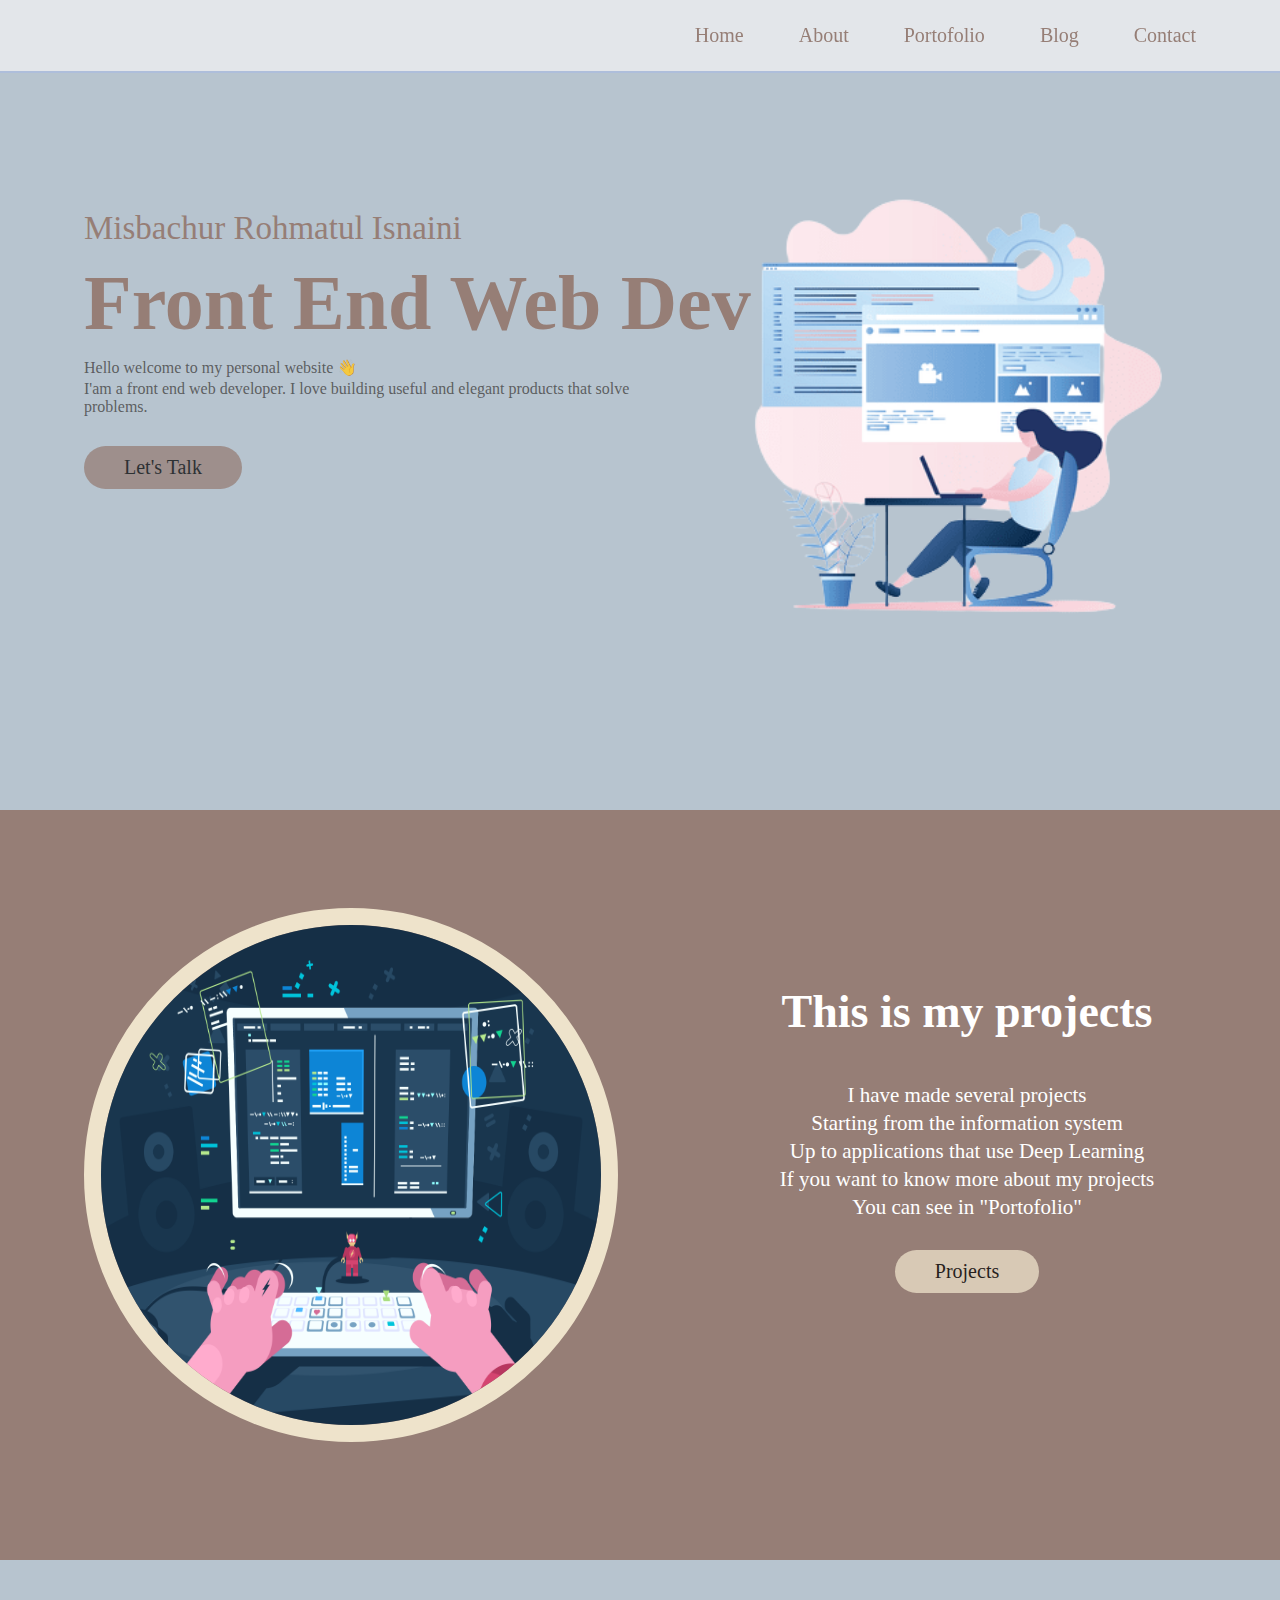
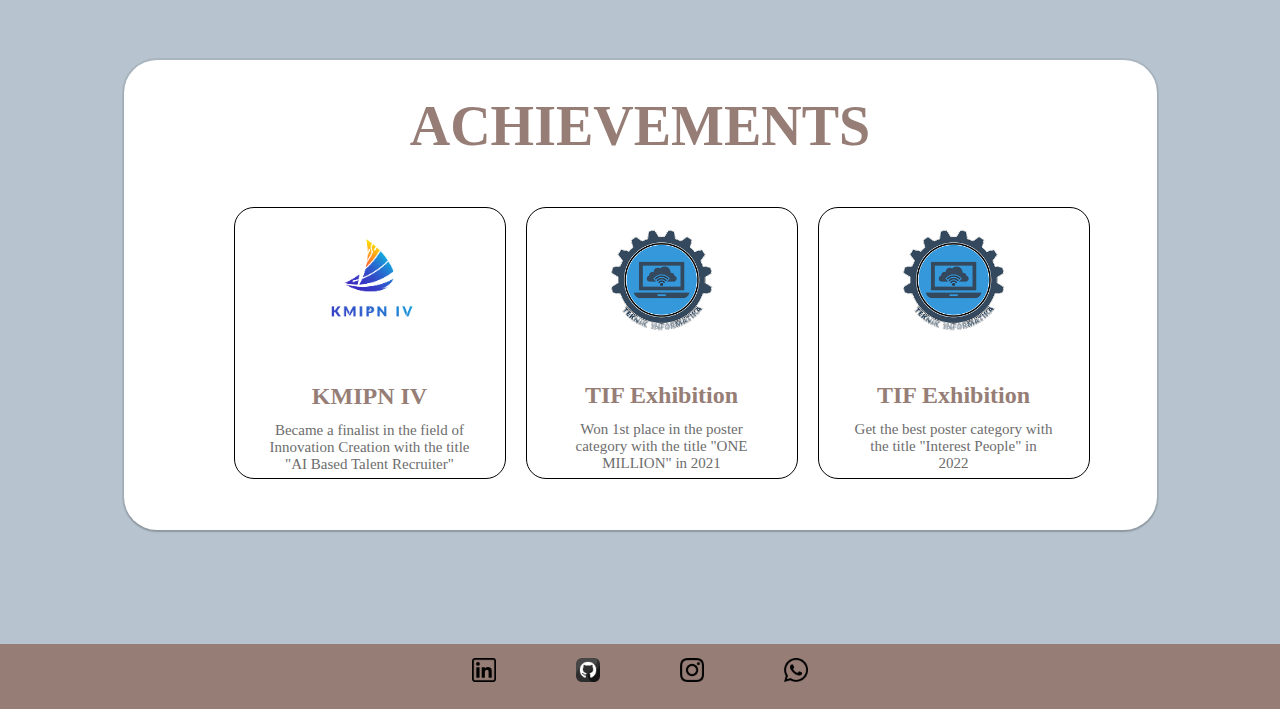
<file: index.html>
<!DOCTYPE html>
<html lang="en">

<head>
    <meta charset="UTF-8">
    <meta http-equiv="X-UA-Compatible" content="IE=edge">
    <meta name="viewport" content="width=device-width, initial-scale=1.0">
    <link rel="stylesheet" href="style.css">
    <title>Home</title>
</head>

<body>
    <header>
        <div class="container">
            <div class="header-right">
                <ul>
                    <li><a href="index.html">Home</a></li>
                    <li><a href="about.html">About</a></li>
                    <li><a href="portofolio.html">Portofolio</a></li>
                    <li><a href="blog.html">Blog</a></li>
                    <li><a href="contact.html">Contact</a>
                    </li>
                </ul>
            </div>
        </div>
    </header>
    
    <div class="intro" >
        <div class="container">
            <h2>Misbachur Rohmatul Isnaini</h2>
            <h1>Front End Web Dev</h1>
            <p>Hello welcome to my personal website 👋</p>
            <p>I'am a front end web developer. I love building useful and elegant products that solve problems.</p>
            <div class="btn-intro">
                <a href="contact.html" style="text-decoration: none; color: black;">Let's Talk</a>
            </div>
            <img src="assets/coding2-removebg-preview.png">
        </div>
    </div>

    <div class="profile" id="profile">
        <div class="container">
            <div class="contents-profile">
                <img class="pict-profile" src="assets/project.png" width="500">
                <div class="info-cv">
                    <h2>This is my projects</h2>
                    <p>I have made several projects</p>
                    <p>Starting from the information system</p>
                    <p>Up to applications that use Deep Learning</p>
                    <p>If you want to know more about my projects</p>
                    <p>You can see in "Portofolio"</p>
                    <div class="btn-cv">
                        <a href="about.html"style="text-decoration: none; color: black;">Projects</a>
                    </div>
                </div>
            </div>
        </div>
    </div>
    <div class="main">
        <div class="container">
            <div class="main-wrapper">
                <h1>ACHIEVEMENTS</h1>
                <div class="skills">
                    <div class="skill">
                        <div class="def-skill1">
                        <img src="assets/Logo_KMIPN IV_Color_gram+type_A.png" width="50%">
                        <h2>KMIPN IV</h2>
                        <p>Became a finalist in the field of Innovation Creation with the title "AI Based Talent Recruiter"</p>
                        </div>
                    </div>
                    <div class="skill">
                        <div class="def-skill2">
                        <img src="assets/tif-removebg-preview.png" width="50%">
                        <h2>TIF Exhibition</h2>
                        <p>Won 1st place in the poster category with the title "ONE MILLION" in 2021</p>
                        </div>
                    </div>
                    <div class="skill">
                        <div class="def-skill3">
                        <img src="assets/tif-removebg-preview.png" width="50%">
                        <h2>TIF Exhibition</h2>
                        <p>Get the best poster category with the title "Interest People" in 2022</p>
                        </div>
                    </div>
                </div>
            </div>
            </div>
            </div>
    
    <footer>
        <div class="container">
            <div class="sosmed" >
                <a href="https://www.linkedin.com/in/misbachur-rohmatul-isnaini-2159431b6/">
                    <img src="assets/linkedin.png" >
                </a>
                <a href="https://github.com/Misbachurisnaini">
                    <img src="assets/github.png" >
                </a>
                <a href="https://instagram.com/anindrx_">
                    <img src="assets/instagram.png">
                </a>
                <a href="https:/wa.me/082333848787">
                    <img src="assets/whatsapp.png" >
                </a>
            </div>
        </div>
    </footer>
    </body>
</html>
</file>
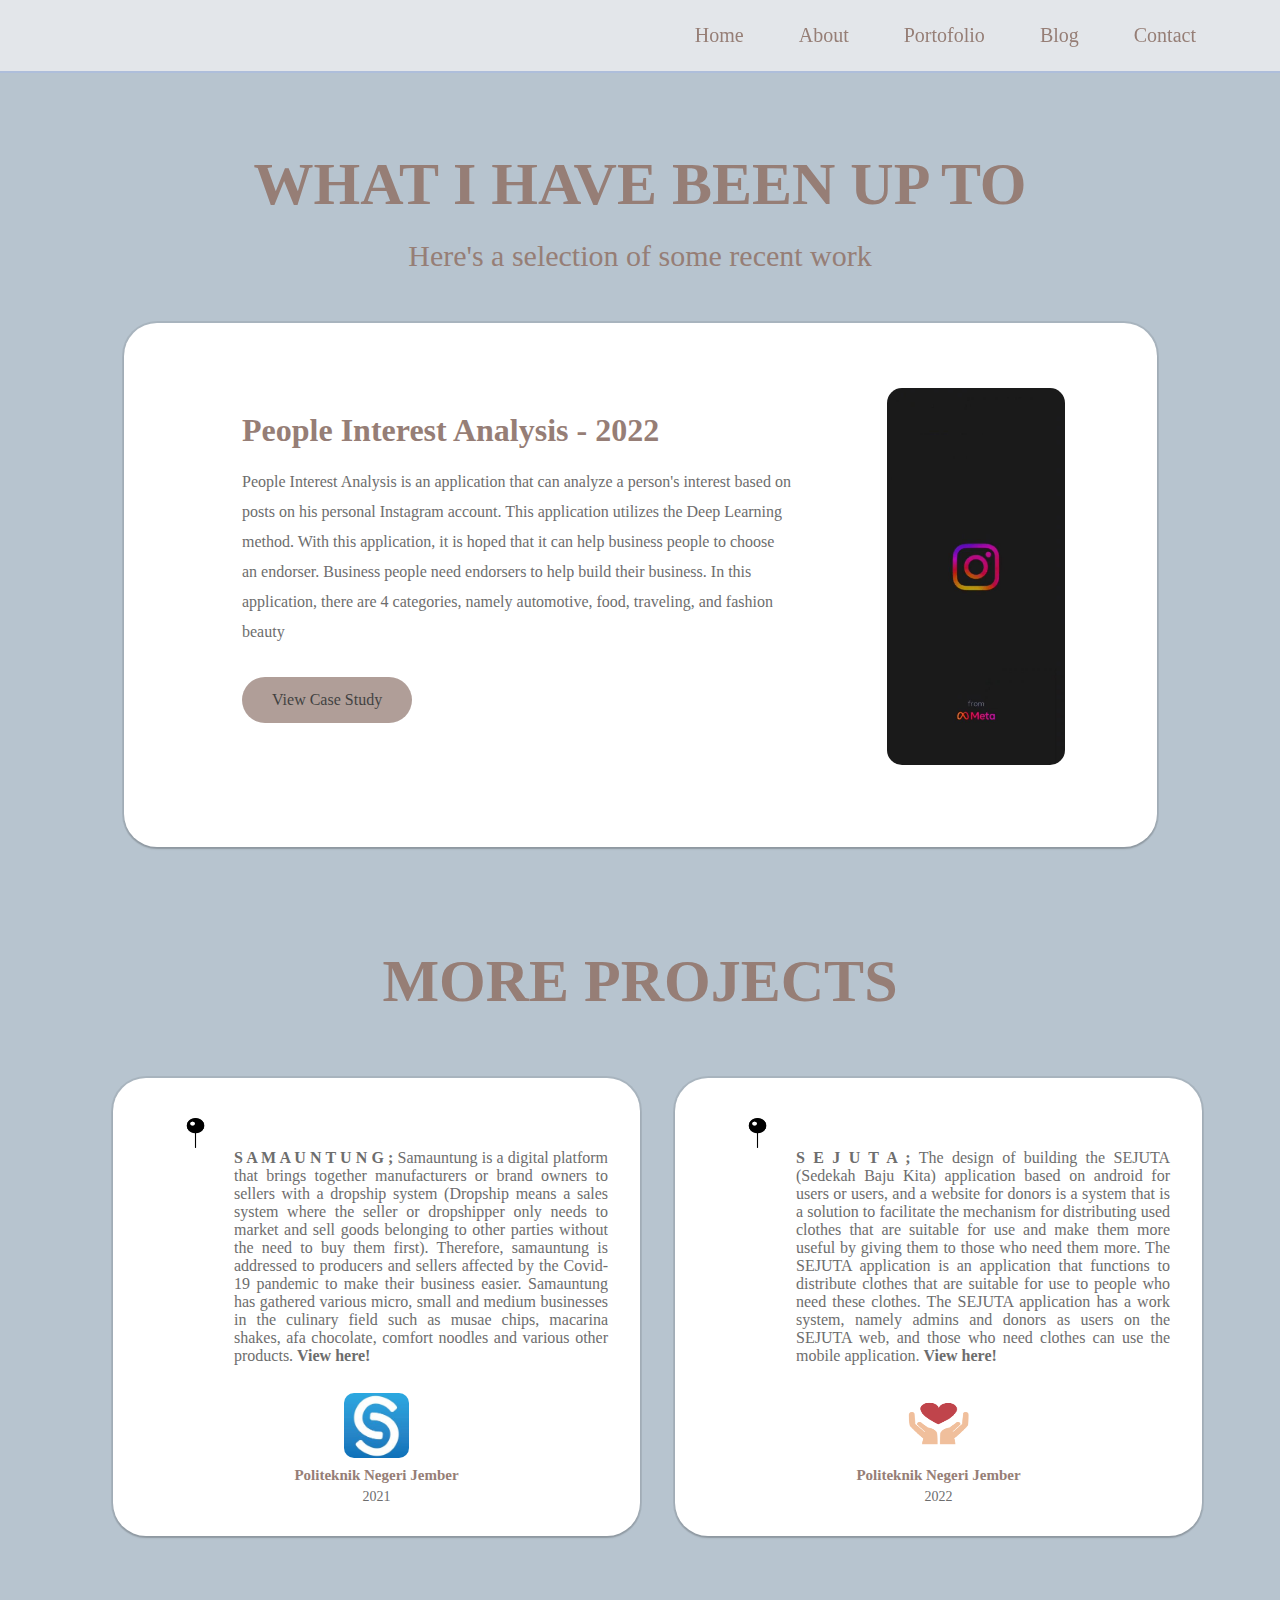
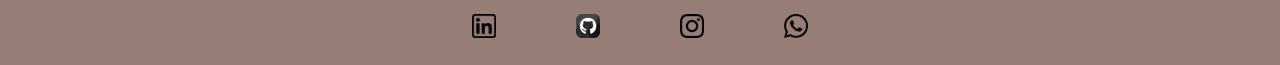
<file: about.html>
<!DOCTYPE html>
<html lang="en">

<head>
    <meta charset="UTF-8">
    <meta http-equiv="X-UA-Compatible" content="IE=edge">
    <meta name="viewport" content="width=device-width, initial-scale=1.0">
    <link rel="stylesheet" href="style.css">
    <title>About</title>
</head>

<body>
    <header>
        <div class="container">
            <div class="header-right">
                <ul>
                    <li><a href="index.html">Home</a></li>
                    <li><a href="about.html">About</a></li>
                    <li><a href="portofolio.html">Portofolio</a></li>
                    <li><a href="blog.html">Blog</a></li>
                    <li><a href="contact.html">Contact</a>
                    </li>
                </ul>
            </div>
        </div>
    </header>
    <h1 class="section1" id="section1">WHAT I HAVE BEEN UP TO</h1>
    <p class="section2">Here's a selection of some recent work</p>
    <div class="project-result" > 
        <div class="detail-web">
            <h1>People Interest Analysis - 2022</h1>
            <p>
                People Interest Analysis is an application that can analyze a person's interest based on 
                posts on his personal Instagram account. This application utilizes the Deep Learning method. 
                With this application, it is hoped that it can help business people to choose an endorser. 
                Business people need endorsers to help build their business. In this application, there are 4 
                categories, namely automotive, food, traveling, and fashion beauty
            </p>
            <div class="btn-web">
                <a href="https://youtu.be/K4neUkJKgEw" style="text-decoration: none; color: black;">View Case Study</a>
            </div>
        </div>
        <div class="pict-web">
            <img src="assets/ig.jpg" width="100%" style="border-radius: 15px;">
        </div>
    </div>
    <h1 class="section3">MORE PROJECTS</h1>
    <div class="more-project">
        <img class="pin" src="assets/pin.png" >
        <div class="project">
            <p class="text-project">
                <b>S A M A U N T U N G ;</b> Samauntung is a digital platform that brings together manufacturers or brand owners to 
                sellers with a dropship system (Dropship means a sales system where the seller or dropshipper only needs to market and sell goods belonging to 
                other parties without the need to buy them first). Therefore, samauntung is addressed to producers and sellers affected by the Covid-19 pandemic 
                to make their business easier. Samauntung has gathered various micro, small and medium businesses in the culinary field such as musae chips, macarina shakes, 
                afa chocolate, comfort noodles and various other products. <b><a href="https://youtu.be/qtjE5rK4ohI" style="text-decoration: none; color: #6d6d6d;">View here!</a></p></b>
            <div class="profile-project">
                <img src="assets/samauntung.jpg" style="border-radius: 10px;" >
                <h2>Politeknik Negeri Jember</h2>
                <p>2021</p>
            </div>
        </div>
        <img class="pin" src="assets/pin.png" >
        <div class="project">
            <p class="text-project">
                <b>S E J U T A ;</b> The design of building the SEJUTA (Sedekah Baju Kita) application based on android for users 
                or users, and a website for donors is a system that is a solution to facilitate the mechanism for distributing used 
                clothes that are suitable for use and make them more useful by giving them to those who need them more. 
                The SEJUTA application is an application that functions to distribute clothes that are suitable for use to 
                people who need these clothes. The SEJUTA application has a work system, namely admins and donors as users on the SEJUTA web, 
                and those who need clothes can use the mobile application. <b><a href="https://youtu.be/dmxP0KQ30hU" style="text-decoration: none; color: #6d6d6d;">View here!</a></p></b>
            </p>
            <div class="profile-project">
                <img src="assets/sejutalogo.png" >
                <h2>Politeknik Negeri Jember</h2>
                <p>2022</p>
            </div>  
        </div>
    </div>
    <footer>
        <div class="container">
            <div class="sosmed" >
                <a href="https://www.linkedin.com/in/misbachur-rohmatul-isnaini-2159431b6/">
                    <img src="assets/linkedin.png" >
                </a>
                <a href="https://github.com/Misbachurisnaini">
                    <img src="assets/github.png" >
                </a>
                <a href="https://instagram.com/anindrx_">
                    <img src="assets/instagram.png">
                </a>
                <a href="https:/wa.me/082333848787">
                    <img src="assets/whatsapp.png" >
                </a>
            </div>
        </div>
    </footer>
    </body>
    </html>
</file>
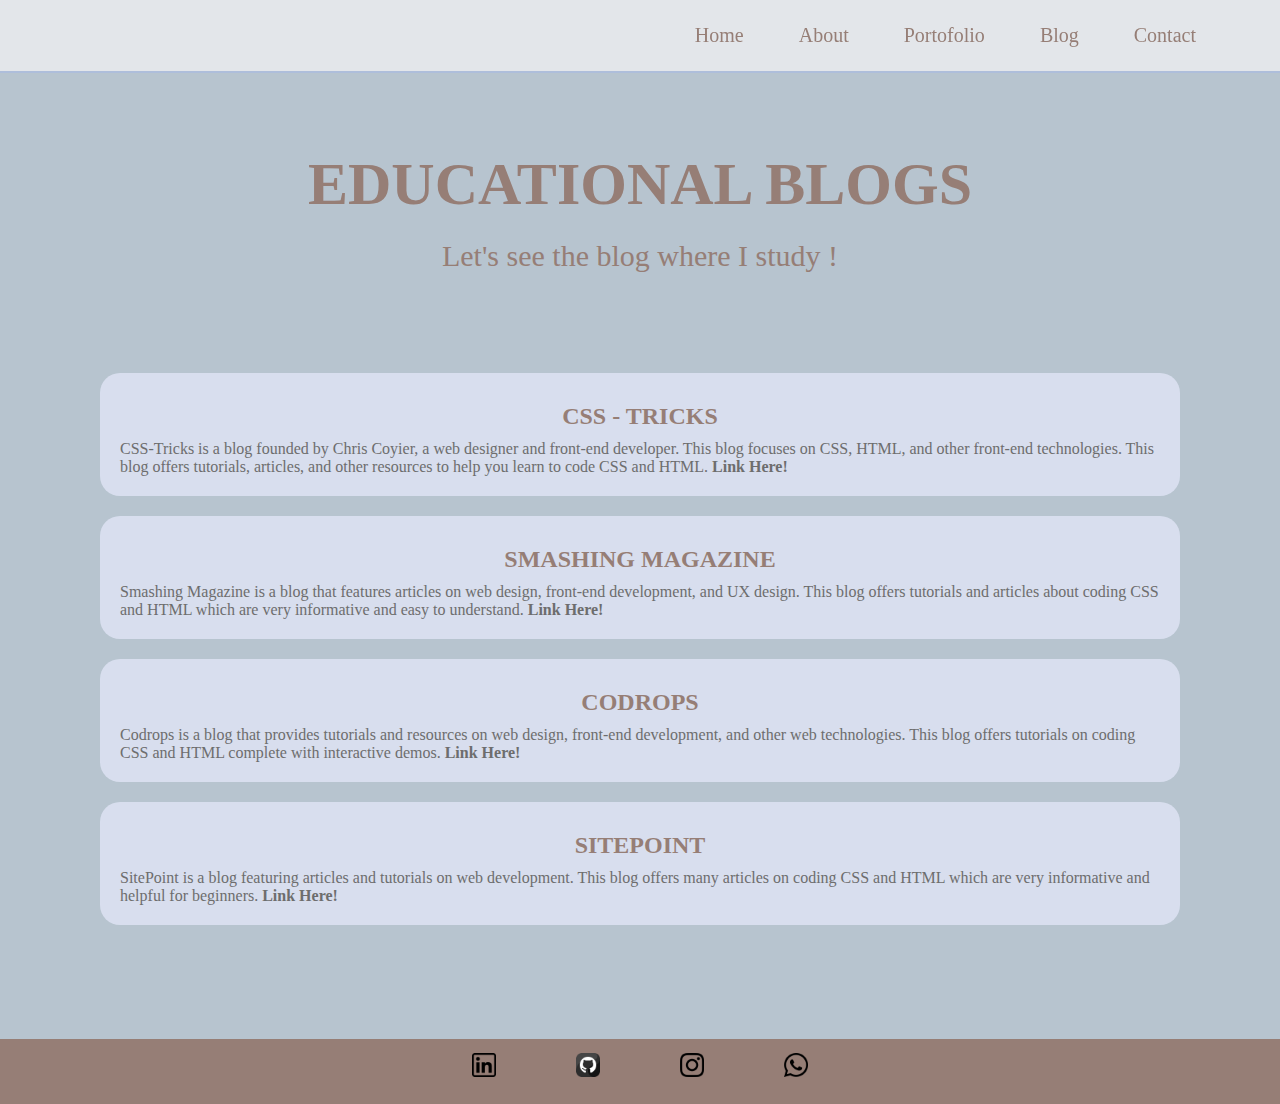
<file: blog.html>
<!DOCTYPE html>
<html lang="en">

<head>
    <meta charset="UTF-8">
    <meta http-equiv="X-UA-Compatible" content="IE=edge">
    <meta name="viewport" content="width=device-width, initial-scale=1.0">
    <link rel="stylesheet" href="style.css">
    <title>Contact</title>
</head>

<body>
    <header>
        <div class="container">
            <div class="header-right">
                <ul>
                    <li><a href="index.html">Home</a></li>
                    <li><a href="about.html">About</a></li>
                    <li><a href="portofolio.html">Portofolio</a></li>
                    <li><a href="blog.html">Blog</a></li>
                    <li><a href="contact.html">Contact</a>
                    </li>
                </ul>
            </div>
        </div>
    </header>

    <h1 class="section1" id="section1">EDUCATIONAL BLOGS</h1>
    <p class="section2">Let's see the blog where I study ! </p>
    <main>
		<article>
			<h2>CSS - TRICKS</h2>
			<p>CSS-Tricks is a blog founded by Chris Coyier, a web designer and front-end developer. This blog focuses on CSS, HTML, and other front-end technologies. This blog offers tutorials, articles, and other resources to help you learn to code CSS and HTML.</p>
            <b><p><a href="https://css-tricks.com/" style="text-decoration: none; color: #6D6D6D;" >Link Here!</a></p></b>
        </article>

		<article>
			<h2>SMASHING MAGAZINE</h2>
			<p>Smashing Magazine is a blog that features articles on web design, front-end development, and UX design. This blog offers tutorials and articles about coding CSS and HTML which are very informative and easy to understand.</p>
            <b><p><a href="https://www.smashingmagazine.com/" style="text-decoration: none; color: #6D6D6D;" >Link Here!</a></p></b>
        </article>

        <article>
            <h2>CODROPS</h2>
            <p>Codrops is a blog that provides tutorials and resources on web design, front-end development, and other web technologies. This blog offers tutorials on coding CSS and HTML complete with interactive demos.</p>
            <b><p><a href="https://tympanus.net/codrops/" style="text-decoration: none; color: #6D6D6D;" >Link Here!</a></p></b>
        </article>

        <article>
            <h2>SITEPOINT</h2>
            <p>SitePoint is a blog featuring articles and tutorials on web development. This blog offers many articles on coding CSS and HTML which are very informative and helpful for beginners.</p>
            <b><p><a href="https://www.sitepoint.com/" style="text-decoration: none; color: #6D6D6D;" >Link Here!</a></p></b>
        </article>
	</main>

    <footer>
        <div class="container">
            <div class="sosmed" >
                <a href="https://www.linkedin.com/in/misbachur-rohmatul-isnaini-2159431b6/">
                    <img src="assets/linkedin.png" >
                </a>
                <a href="https://github.com/Misbachurisnaini">
                    <img src="assets/github.png" >
                </a>
                <a href="https://instagram.com/anindrx_">
                    <img src="assets/instagram.png">
                </a>
                <a href="https:/wa.me/082333848787">
                    <img src="assets/whatsapp.png" >
                </a>
            </div>
        </div>
    </footer>
    </body>
</html>
</file>
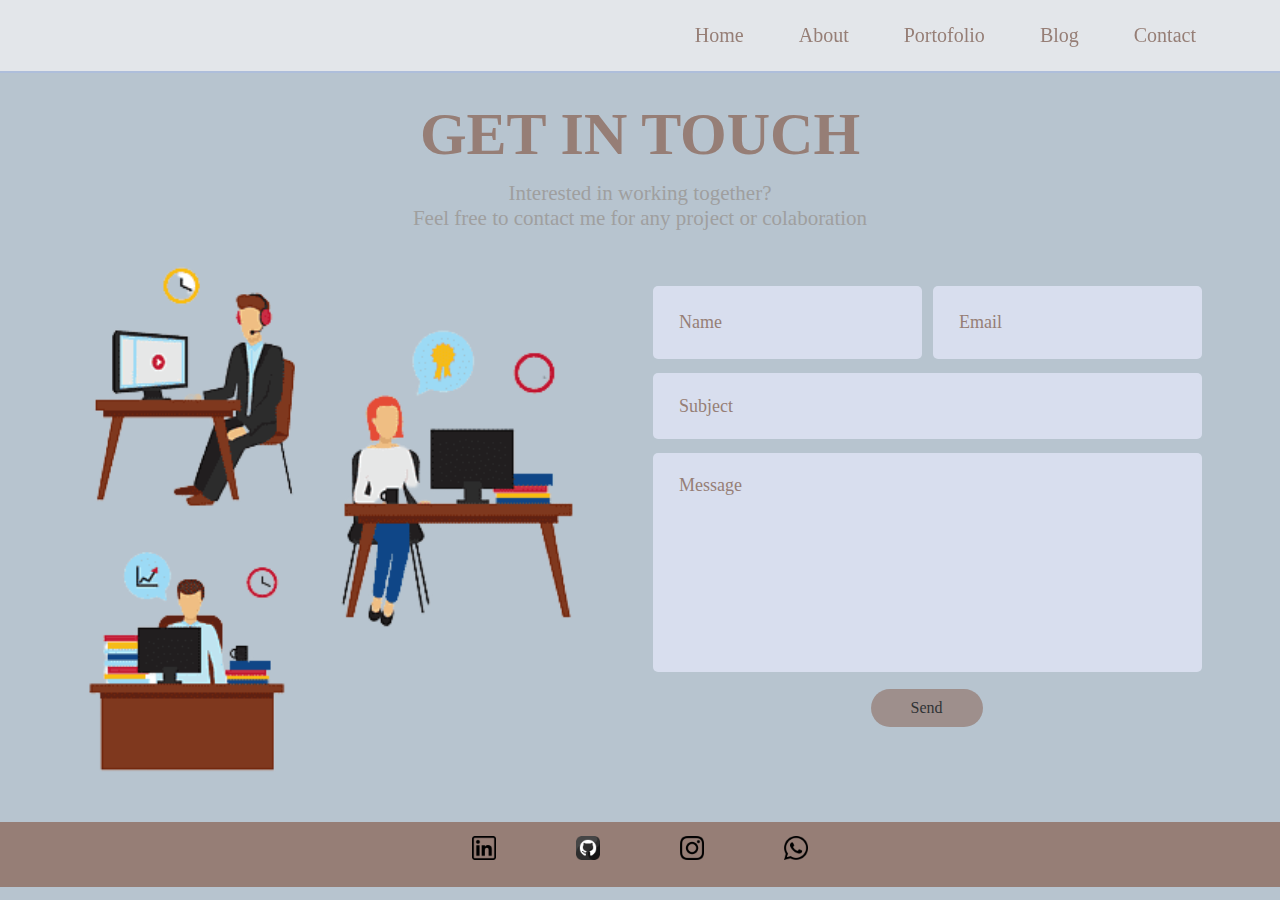
<file: contact.html>
<!DOCTYPE html>
<html lang="en">

<head>
    <meta charset="UTF-8">
    <meta http-equiv="X-UA-Compatible" content="IE=edge">
    <meta name="viewport" content="width=device-width, initial-scale=1.0">
    <link rel="stylesheet" href="style.css">
    <title>Contact</title>
</head>

<body>
    <header>
        <div class="container">
            <div class="header-right">
                <ul>
                    <li><a href="index.html">Home</a></li>
                    <li><a href="about.html">About</a></li>
                    <li><a href="portofolio.html">Portofolio</a></li>
                    <li><a href="blog.html">Blog</a></li>
                    <li><a href="contact.html">Contact</a>
                    </li>
                </ul>
            </div>
        </div>
    </header>

    <h1 class="section3">GET IN TOUCH</h1>
            <p class="section4">Interested in working together?</p>
            <p class="section4">Feel free to contact me for any project or colaboration</p>
            <div class="contact" id="contact">
                <div class="img-contact">
                    <img src="assets/pp-removebg-preview.png">
                </div>
                <div class=inputs>
                    <div class="input-first">
                        <input type="text" placeholder="Name">
                        <input type="text" placeholder="Email">
                    </div>
                    <input class="subject-form" type="text" placeholder="Subject">
                    <textarea placeholder="Message" ></textarea>
                    <div class="btn-send">
                        <span>Send</span>
                    </div>
                </div>
            </div>
            <footer>
                <div class="container">
                    <div class="sosmed" >
                        <a href="https://www.linkedin.com/in/misbachur-rohmatul-isnaini-2159431b6/">
                            <img src="assets/linkedin.png" >
                        </a>
                        <a href="https://github.com/Misbachurisnaini">
                            <img src="assets/github.png" >
                        </a>
                        <a href="https://instagram.com/anindrx_">
                            <img src="assets/instagram.png">
                        </a>
                        <a href="https:/wa.me/082333848787">
                            <img src="assets/whatsapp.png" >
                        </a>
                    </div>
                </div>
            </footer>
</body>
</html>
</file>
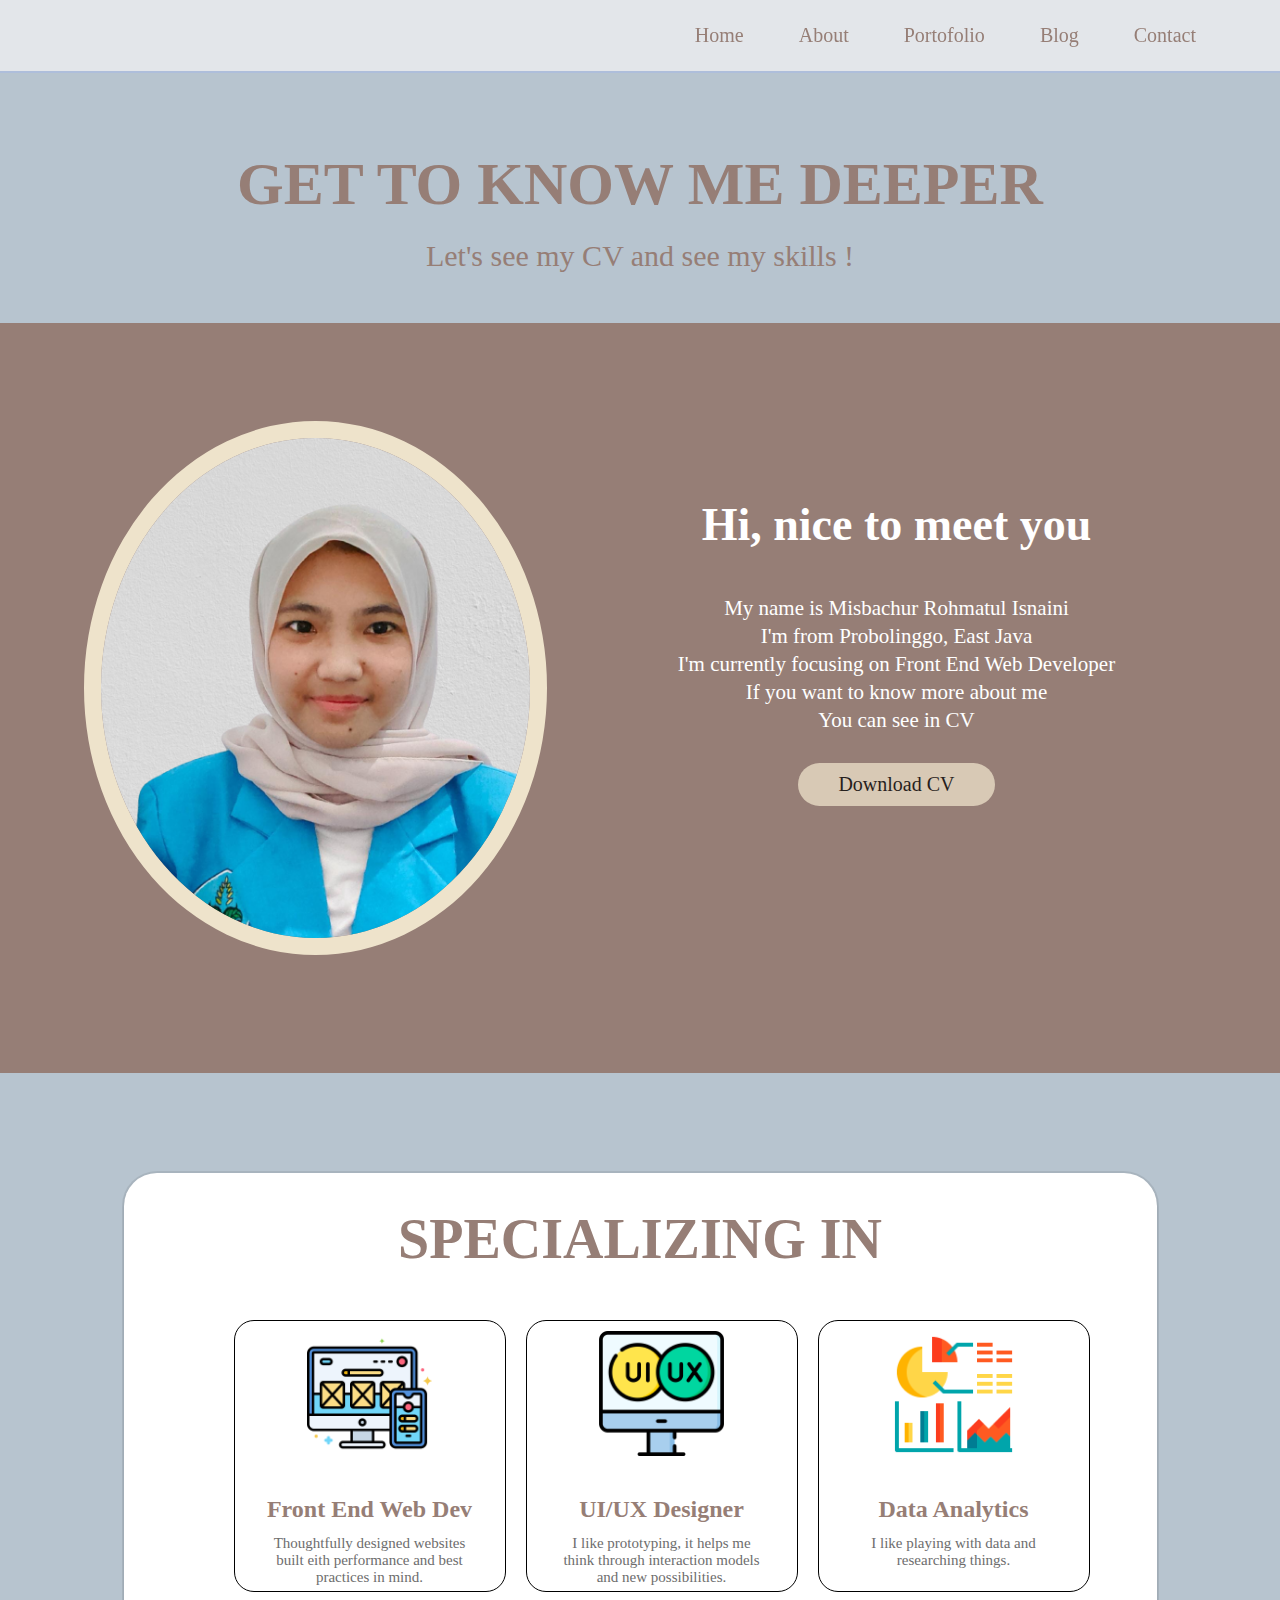
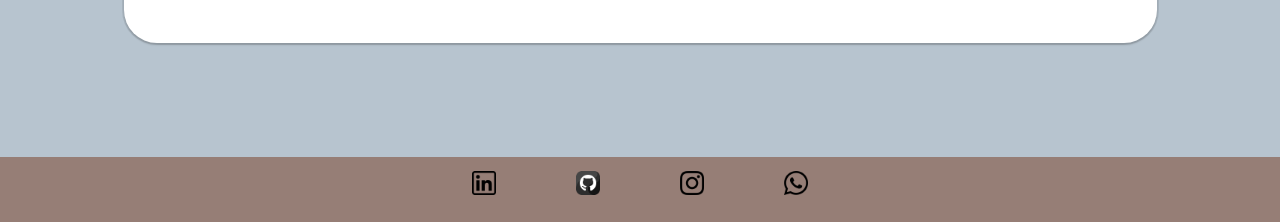
<file: portofolio.html>
<!DOCTYPE html>
<html lang="en">

<head>
    <meta charset="UTF-8">
    <meta http-equiv="X-UA-Compatible" content="IE=edge">
    <meta name="viewport" content="width=device-width, initial-scale=1.0">
    <link rel="stylesheet" href="style.css">
    <title>Portofolio</title>
</head>

<body>
    <header>
        <div class="container">
            <div class="header-right">
                <ul>
                    <li><a href="index.html">Home</a></li>
                    <li><a href="about.html">About</a></li>
                    <li><a href="portofolio.html">Portofolio</a></li>
                    <li><a href="blog.html">Blog</a></li>
                    <li><a href="contact.html">Contact</a>
                    </li>
                </ul>
            </div>
        </div>
    </header>
    <h1 class="section1" id="section1">GET TO KNOW ME DEEPER</h1>
    <p class="section2">Let's see my CV and see my skills ! </p>
    <div class="profile" id="profile">
        <div class="container">
            <div class="contents-profile">
                <img class="pict-profile" src="assets/anin3-removebg-preview.png" width="500">
                <div class="info-cv">
                    <h2>Hi, nice to meet you</h2>
                    <p>My name is Misbachur Rohmatul Isnaini</p>
                    <p>I'm from Probolinggo, East Java</p>
                    <p>I'm currently focusing on Front End Web Developer</p>
                    <p>If you want to know more about me</p>
                    <p>You can see in CV</p>
                    <div class="btn-cv">
                        <a href="https://drive.google.com/file/d/1B1m0YoKXsKQZIF0J87UGmAGj7IvEj31z/view?usp=drivesdk" 
                        style="text-decoration: none; color: black;">Download CV</a>
                    </div>
                </div>
            </div>
        </div>
    </div>
    <div class="main">
        <div class="container">
            <div class="main-wrapper">
                <h1>SPECIALIZING IN</h1>
                <div class="skills">
                    <div class="skill">
                        <div class="def-skill1">
                        <img src="assets/ui-design.png" width="50%">
                        <h2>Front End Web Dev</h2>
                        <p>Thoughtfully designed websites built eith performance and best practices in mind.</p>
                        </div>
                    </div>
                    <div class="skill">
                        <div class="def-skill2">
                        <img src="assets/ui.png" width="50%">
                        <h2>UI/UX Designer</h2>
                        <p>I like prototyping, it helps me think through interaction models and new possibilities.</p>
                        </div>
                    </div>
                    <div class="skill">
                        <div class="def-skill3">
                        <img src="assets/analysis.png" width="50%">
                        <h2>Data Analytics</h2>
                        <p>I like playing with data and researching things.</p>
                        </div>
                    </div>
                </div>
            </div>
            </div>
            </div>
            <footer>
                <div class="container">
                    <div class="sosmed" >
                        <a href="https://www.linkedin.com/in/misbachur-rohmatul-isnaini-2159431b6/">
                            <img src="assets/linkedin.png" >
                        </a>
                        <a href="https://github.com/Misbachurisnaini">
                            <img src="assets/github.png" >
                        </a>
                        <a href="https://instagram.com/anindrx_">
                            <img src="assets/instagram.png">
                        </a>
                        <a href="https:/wa.me/082333848787">
                            <img src="assets/whatsapp.png" >
                        </a>
                    </div>
                </div>
            </footer>
            </body>
            </html>
</file>
<file: style.css>
*{
    margin: 0;
    padding: 0;
}

html {
    scroll-behavior: smooth;
}

body {
    font-family: "Roboto slab";
    background-color: #B7C4CF;
}

h1,a,p,h2,h3,li{
    font-style: none;
    list-style: none;
}

.container{
    padding: 0px 84px;
}

header{
    width: 100%;
    height: 71px;
    border-bottom: 2.5px solid #859ed18f;
    background-color: rgba(245, 245, 245, 0.7);
    position: fixed;
    top: 0;
    z-index: 10;
}

.header-right a{
    text-decoration: none;
    color: #967E76;
}

.header-right li{
    float: left;
    padding-left: 55px;
    line-height: 71px;
    font-size: 20px;
    font-weight: 500;
    
}
.header-right a:hover{
    color: #EEE3CB;
    transition: all 0.3s;
}

.header-right{
    float: right;
}

.intro{
    height: 550px;
}

.intro h2{
    margin-top: 210px;
    color: #967E76;
    font-size: 33px;
    font-weight: 500;
}

.intro h1{
    color: #967E76;
    font-size: 78px;
    margin-bottom: 10px;
    margin-top: 11px;
}

.intro p{
    font-size: 16px;
    color: rgba(75, 75, 75, 0.856);
    margin-bottom: 3px;
    text-align: left;
}

.intro img{
    float: right;
    position: relative;
    top: -340px;
    height: 493px;
}

.btn-intro{
    background-color: #967E76;
    color: black;
    width: fit-content;
    padding: 10px 40px;
    font-size: 20px;
    border-radius: 52px;
    margin-top: 30px;
    opacity: 0.75;
}

.btn-intro:hover{
    color: #EEE3CB;
    opacity: 1;
    cursor: pointer;
    transition: all 0.3s;
}

.profile{
    margin-top: 50px;
    height: 750px;
    background-color: #967E76;
}

.pict-profile {
    border-radius: 50%;
    width: 500px;
    height: 500px;
    border: 17px solid #EEE3CB;
    margin: 98px 49px 98px 0;
}

.contents-profile{
    display: flex;
    flex-direction: row;
}

.info-cv h2{
    font-size: 46px;
    margin-top: 175px;
    margin-bottom: 42px;
}

.info-cv p{
    padding-top: 3px;
    font-size: 21px;
}

.info-cv h2,p {
    width: 600px;
    text-align: center;
    color: white;
}

.btn-cv{
    text-align: center;
    margin-top: 45px;
    display: block;
    margin: 0 auto;
}

.btn-cv {
    background-color: #EEE3CB;
    color: black;
    width: fit-content;
    padding: 10px 40px;
    font-size: 20px;
    border-radius: 52px;
    margin-top: 30px;
    opacity: 0.75;
}

.btn-cv:hover{
    color: #EEE3CB;
    opacity: 1;
    cursor: pointer;
    transition: all 0.3s;
}

.main{
    width: 100%;
}

.main-wrapper{
    background-color: white;
    width: 1033px;
    height: 470px;
    margin: 100px auto;
    border-radius: 33px;
    box-shadow: 0 2px 2px 0 rgba(0, 0, 0, 0.16), 0 0 0 2px rgba(0, 0, 0, 0.08);
}

.main-wrapper h1{
    text-align: center;
    padding: 34px 0 39px 0;
    font-size: 56px;
    color: #967E76;
}

.skills{
    display: flex;
    flex-direction: row;
    text-align: center;
    padding: 0 100px 0 100px;
}

.skill{
    margin: 0 auto;
}

.skill h2{
    color: #967E76;
    margin: 36px 0 12px 0;
}

.skill p{
    color: #6D6D6D; 
    width: 200px;
    font-size: 15px;
    display: block;
    margin: 0 auto;
}

.def-skill1 {
    width: 250px;
    height: 250px;
    margin: 10px;
    padding: 10px;
    border: 1px solid black;
    border-radius: 20px;
    float: left;
    transition: 0.5s;
    text-align: center;
}

.def-skill2 {
    width: 250px;
    height: 250px;
    margin: 10px;
    padding: 10px;
    border: 1px solid black;
    border-radius: 20px;
    float: left;
    transition: 0.5s;
    text-align: center;
}

.def-skill3 {
    width: 250px;
    height: 250px;
    margin: 10px;
    padding: 10px;
    border: 1px solid black;
    border-radius: 20px;
    float: left;
    transition: 0.5s;
    text-align: center;
}

.section1 {
    text-align: center;
    color: #967E76;
    margin-top: 150px;
    font-size: 60px;
}

.section2 {
    padding-top: 20px;
    color: #967E76;
    margin: 0 auto;
    font-size: 30px;
}

.project-result{
    display: flex;
    flex-direction: row;
    justify-content: center;
    background-color: white;
    width: 1033px;
    height: 524px;
    margin: 50px auto;
    border-radius: 33px;
    box-shadow: 0 2px 2px 0 rgba(0, 0, 0, 0.16), 0 0 0 2px rgba(0, 0, 0, 0.08);
}

.detail-web{
    width: 605px;
    margin: 89px 20px 102px 115px;
}

.pict-web{
    width: 178px;
    margin: 65px 88px 65px 20px;
}

.detail-web h1{
    color: #967E76;
}

.detail-web p{
    color: #6D6D6D;
    text-align: left;
    width: 550px;
    margin-top: 18px;
    line-height: 30px;
}

.btn-web{
    background-color: #967E76;
    color: black;
    width: fit-content;
    padding: 14px 30px;
    font-size: 25px;
    border-radius: 52px;
    margin-top: 30px;
    opacity: 0.75;
    font-size: medium;
}

.btn-web:hover{
    opacity: 1;
    cursor: pointer;
    transition: all 0.3s;
}

.section3{
    text-align: center;
    color: #967E76;
    font-size: 60px;
    margin-top: 100px;
    margin-bottom: 12px;
}

.pin{
    position: relative;
    top: 90px;
    left: 100px;
    width: 35px;
    height: 30px;
}

.more-project{
    display: flex;
    flex-direction: row;
    justify-content: center;
}

.project{
    display: flex;
    flex-direction: column;
    justify-content: center;
    background-color: white;
    width: 527px;
    height: 458px;
    margin-top: 50px;
    margin-bottom: 50px;
    border-radius: 33px;
    box-shadow: 0 2px 2px 0 rgba(0, 0, 0, 0.16), 0 0 0 2px rgba(0, 0, 0, 0.08);
}

.text-project{
    padding: auto;
    margin: 39px 0 10px 121px;
    color: #6D6D6D;
    text-align: justify;
    width: 374px;
    height: 234px;
}

.profile-project{
    text-align: center;
}

.profile-project h2{
    color: #967E76;
    font-size: 15px;
    margin: 5px 0;
}

.profile-project p{
    color: #6D6D6D;
    text-align: center;
    width: 527px;
    font-size: 14px;
}

.profile-project img{
    width: 65px;
    height: 65px;
}

.contact{
    display: flex;
    flex-direction:row;
    justify-content: center;
}

.img-contact img{
    width: 543px;
    margin: 15px;
}

.section4{
    color: #9F9F9F;
    font-size: 21px;
    margin: 0 auto;
}
.inputs{
    width: 569px;
    margin: 41px 11px 11px 11px;
    display: flex;
    flex-direction: column;
    height: 455px;
}

.input-first{
    display: flex;
    flex-direction: row;
}

.inputs input,textarea{
    background-color: #D8DEEE;
    font-size: 18px;
    border: none;
    margin: 14px 0 0 11px;
    border-radius: 5px;
    font-family: "Roboto slab";
}

.input-first input{
    width: 269px;
    height: 73px;
}

::placeholder { 
    color: #967E76;
    opacity: 1; 
    padding: 0 26px;
}

.subject-form{
    width: 549px;
    height: 98px;
}

.inputs textarea{
    width: 549px;
    height: 258px;
    resize: none;
    padding: 22px 0px;
    margin-bottom: 17px;
}

.inputs textarea::placeholder{
    opacity: 1;
}

.btn-send{
    background-color: #967E76;
    color: black;
    width: fit-content;
    padding: 10px 40px;
    font-size: 25px;
    border-radius: 52px;
    margin: 0 auto;
    opacity: 0.75;
    font-size: medium;
}

.btn-send:hover{
    opacity: 1;
    cursor: pointer;
    transition: all 0.3s;
}

.sosmed{
    display: flex;
    flex-direction: row;
    justify-content: center;
}

.sosmed img{
    padding-right: 40px;
    padding-left: 40px;
}

main {
	margin: 100px;
}

article {
    background-color: #D8DEEE;
	padding: 20px;
	margin-bottom: 20px;
    border-radius: 20px;
}

article h2 {
    text-align: center;
	color: #967E76;
    padding: 10px;
}

article p {
    text-align: justify;
    display: contents;
    color: #6D6D6D;
}

footer{
    padding-top: 14px;
    margin-top: 14px;
    width: 100%;
    height: 51px;
    background-color: #967E76;
    position: absolute;
}

footer img {
    line-height: 71px;
    position: relative;
    width: 24px;
    height: 24px;
}
</file>
